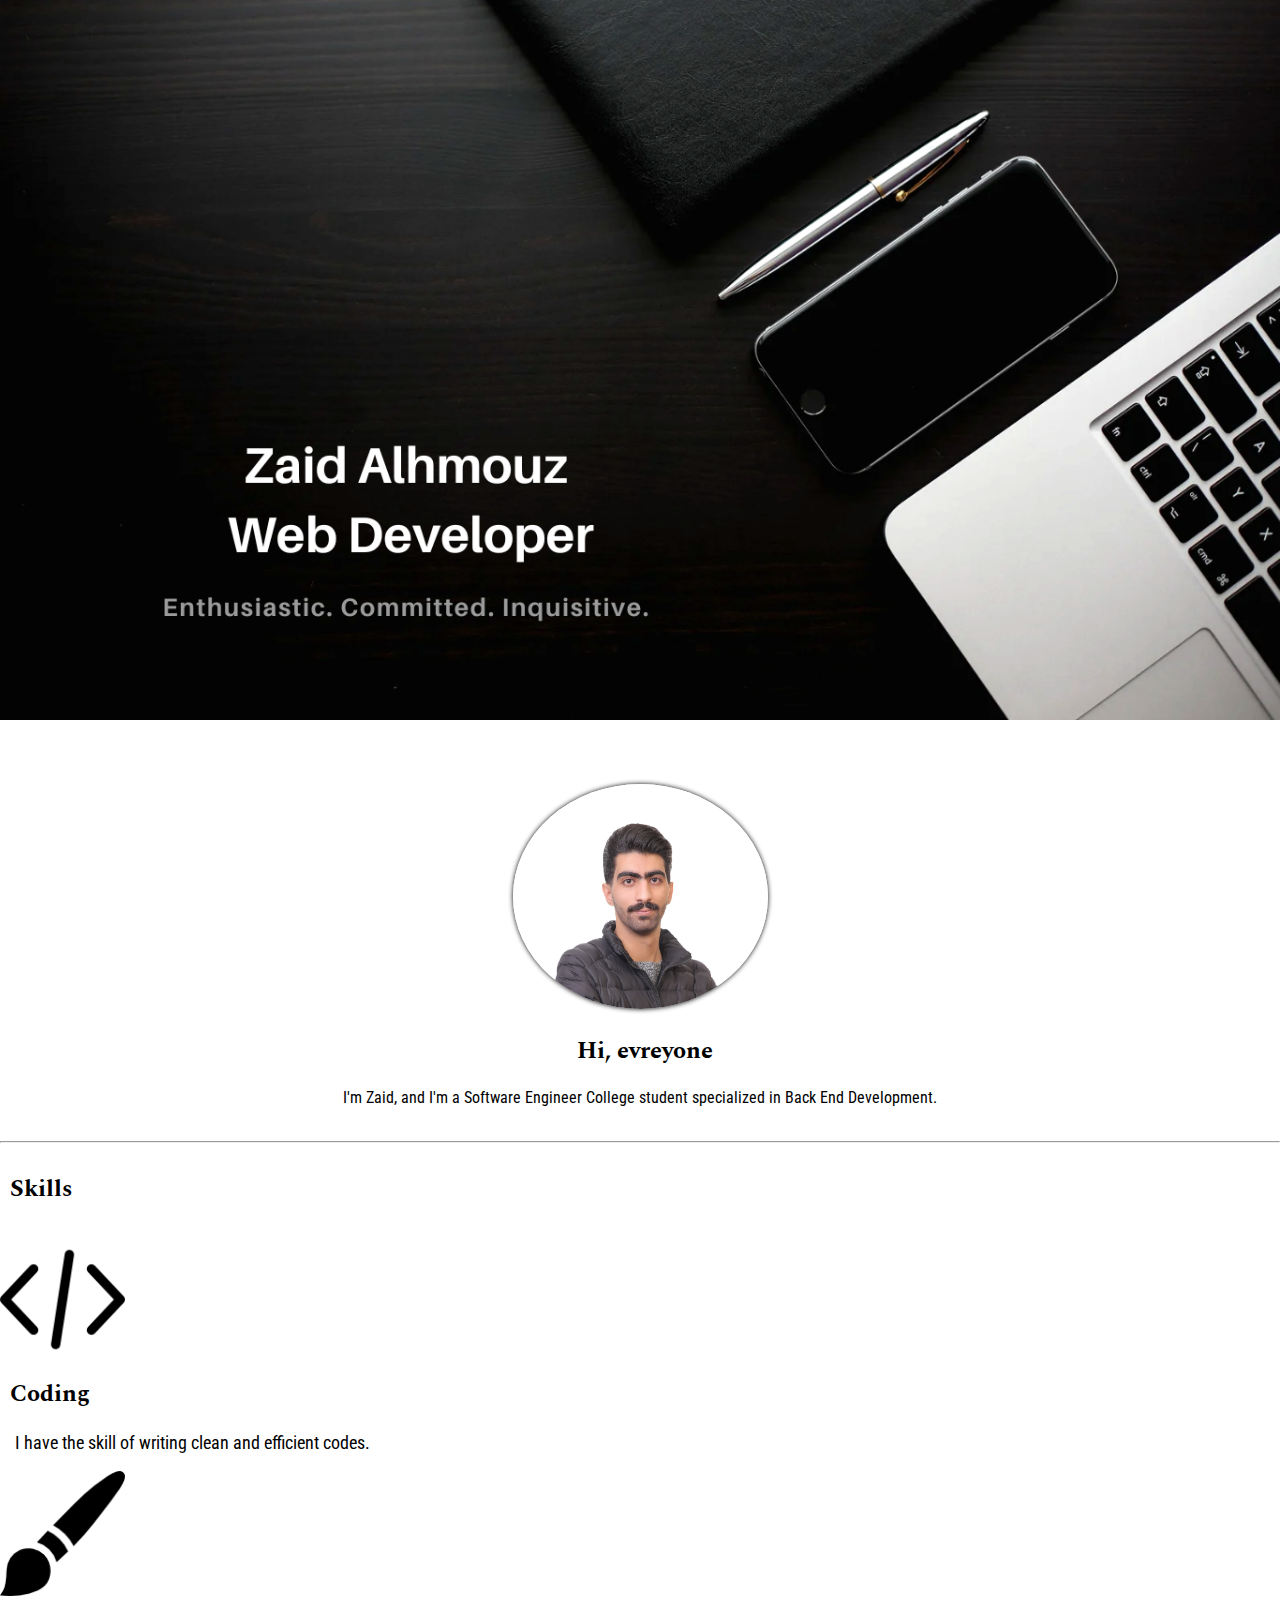
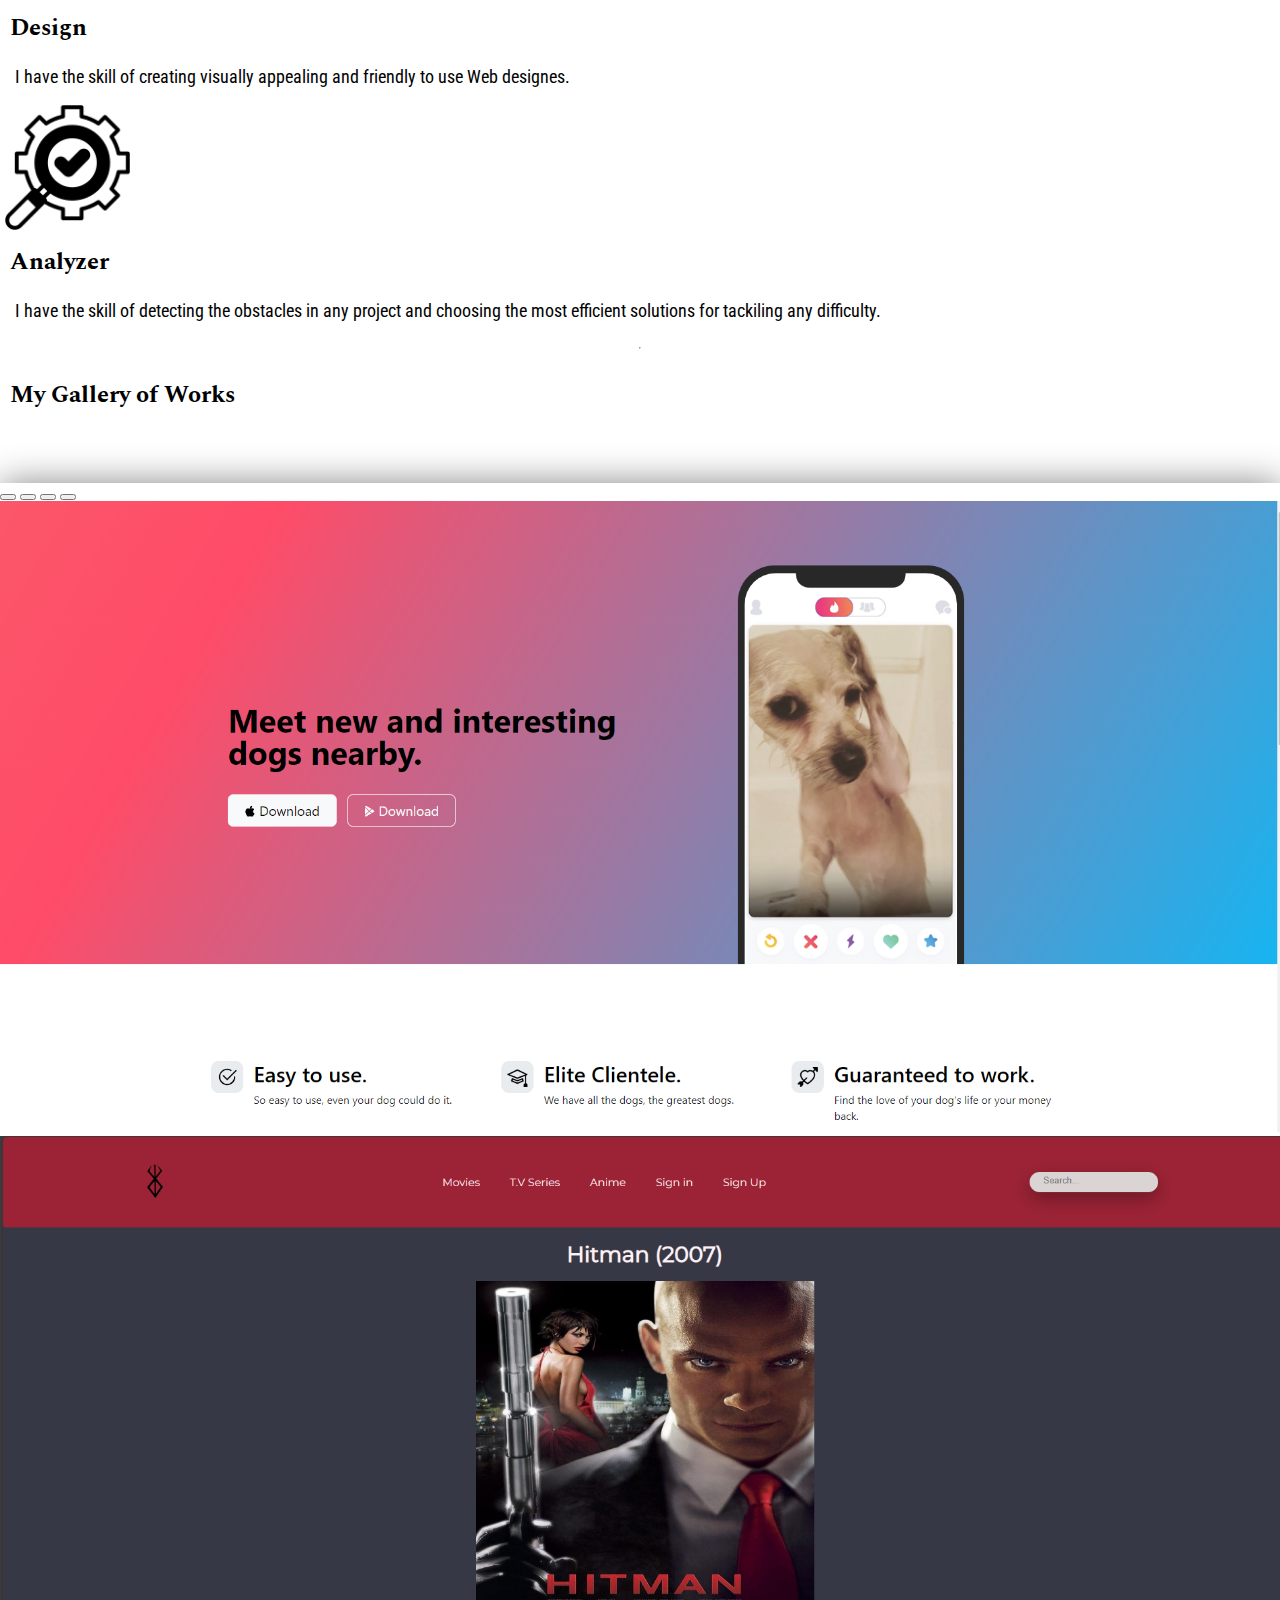
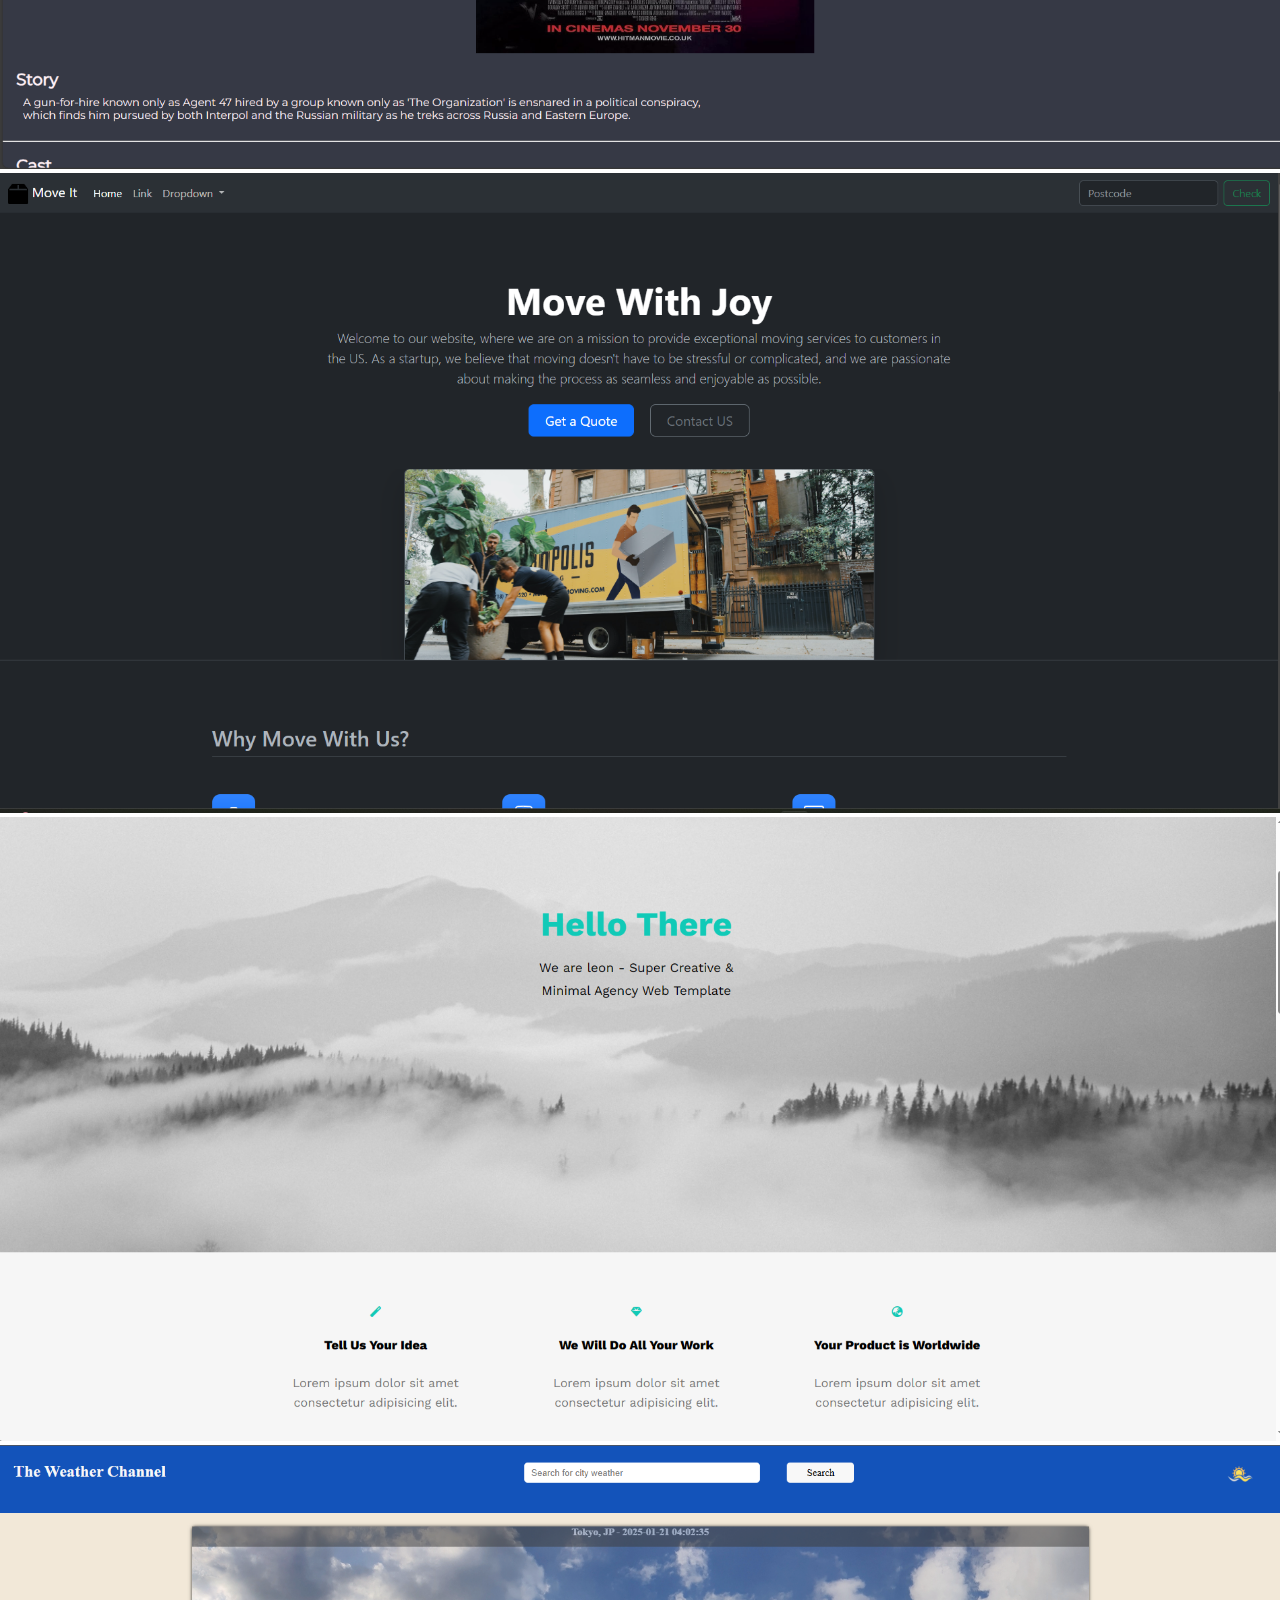
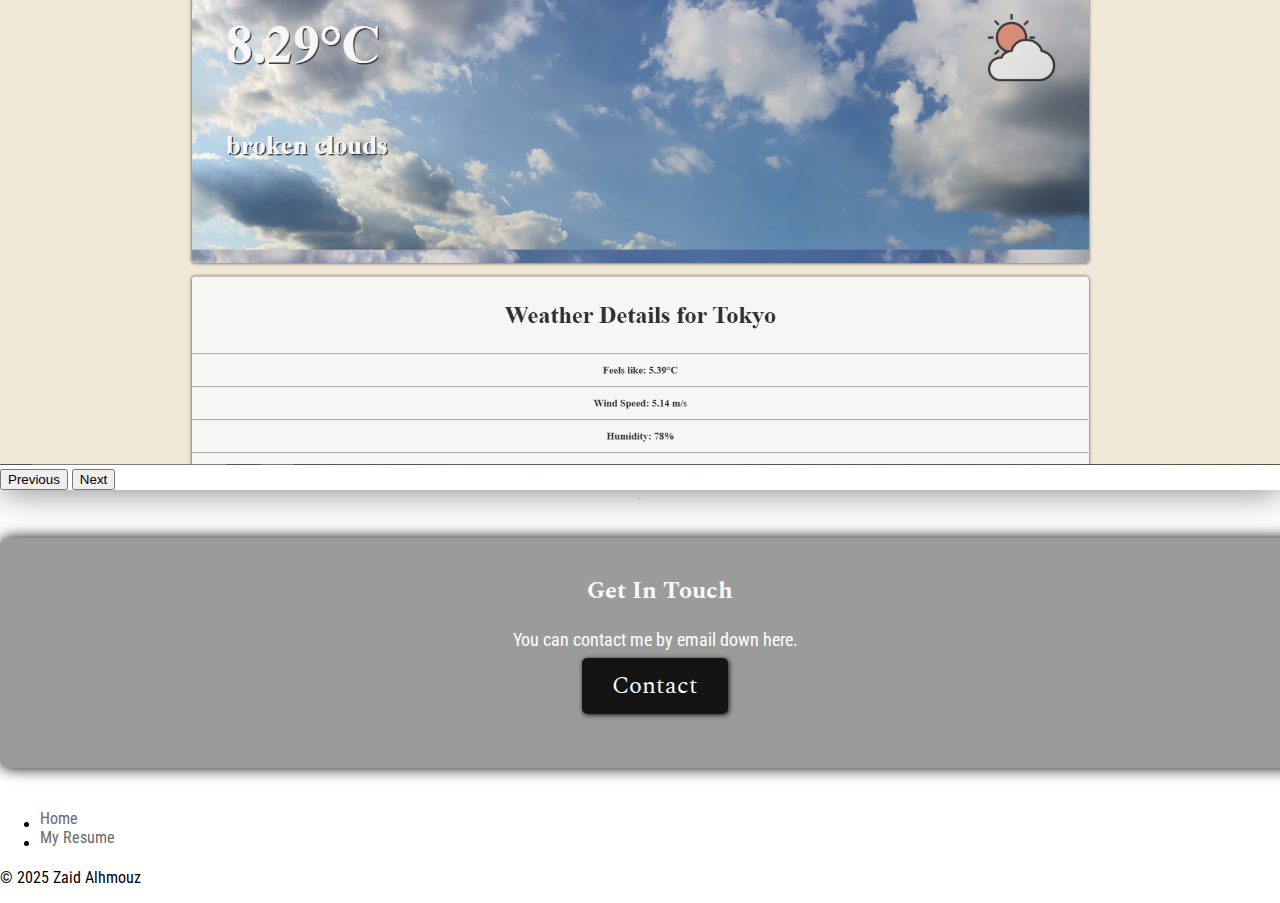
<file: index.html>
<!DOCTYPE html>
<html lang="en">
<head>
    <meta charset="UTF-8">
    <meta name="viewport" content="width=device-width, initial-scale=1.0">
    <link rel="stylesheet" href="./style.css">
    <link href="https://cdn.jsdelivr.net/npm/bootstrap@5.3.2/dist/css/bootstrap.min.css" rel="stylesheet" integrity="sha384-T3c6CoIi6uLrA9TneNEoa7RxnatzjcDSCmG1MXxSR1GAsXEV/Dwwykc2MPK8M2HN" crossorigin="anonymous">
    <title>Zaid Alhmouz Portfolio</title>
</head>
<body>
  
<div class="Main-Wallpaper">
 <div class="Wallpaper-image">
  <img src="./Images/Zaid Alhmouz Web Developer.png" width=100% height="70%">
 </div> 
</div>
<div class="info">
<img class="personal-image" src="./Images/Personal-Image.jpg" width="255" height="225">
<h2>Hi, evreyone</h2>
<p class="about-info">I'm Zaid, and I'm a Software Engineer College student specialized in Back End Development.<br >
</p>
</div>
<hr />

<div class="container marketing">
<h2 class="skills-header">Skills</h2>
  <!-- Three columns of text below the carousel -->
  <div class="row">
    <div class="col-lg-4">
      <img src="./Images/coding.png" width="125" height="125"> 
      <h2 class="fw-normal">Coding</h2>
      <p>I have the skill of writing clean and efficient codes.</p>
      
    </div><!-- /.col-lg-4 -->
    <div class="col-lg-4">
      <img class="Design-image" src="./Images/brush.png" width="125" height="125">
      <h2 class="fw-normal">Design</h2>
      <p>I have the skill of creating visually appealing and friendly to use Web designes.</p>
      
    </div><!-- /.col-lg-4 -->
    <div class="col-lg-4">
      <img class="Analyze-image" src="./Images/Analyze.png" width="125" height="125">
            <h2 class="fw-normal">Analyzer</h2>
      <p>I have the skill of detecting the obstacles in any project and choosing the most efficient solutions for tackiling any difficulty.</p>
      
    </div><!-- /.col-lg-4 -->
  </div><!-- /.row -->
  <hr />
  <div class="Gallery-header">
    <h2>My Gallery of Works</h2>
  </div>

  <div class="car-container">
    <div id="myCarousel" class="carousel slide mb-6" data-bs-ride="carousel">
    <div class="carousel-indicators">
      <button type="button" data-bs-target="#myCarousel" data-bs-slide-to="0" class="" aria-label="Slide 1"></button>
      <button type="button" data-bs-target="#myCarousel" data-bs-slide-to="1" aria-label="Slide 2" class=""></button>
      <button type="button" data-bs-target="#myCarousel" data-bs-slide-to="2" aria-label="Slide 3"></button>
      <button type="button" data-bs-target="#myCarousel" data-bs-slide-to="3" aria-label="Slide 4" class="active" aria-current="true"></button>
    </div>
    <div class="carousel-inner">
      <a href="https://zaid-alhmouz.github.io/TinDog/">
      <div class="carousel-item">
        <img class="slide-img" src="./Images/Work1..png" width="100%" height="500px">
      </div>
      </a>
      <a href="https://zaid-alhmouz.github.io/Behelit/">
      <div class="carousel-item">
        <img class="slide-img" src="./Images/Behelit.png" width="100%" height="500px">
      </div>
      </a>
      <a href="https://zaid-alhmouz.github.io/MoveIt/">
      <div class="carousel-item">
        <img class="slide-img" src="./Images/Work3.png" width="100%" height="500px">      
      </div>
      </a>
      <a href="https://zaid-alhmouz.github.io/Leon/">
        <div class="carousel-item">
          <img class="slide-img" src="./Images/Work4.png" width="100%" height="500px">      
        </div>
        </a>
        <a href="https://weather-channel-u86p.onrender.com/">
          <div class="carousel-item active">
            <img class="slide-img" src="./Images/Weather-Channel.PNG" width="100%" height="500px">      
          </div>
          </a>
    </div>
    <button class="carousel-control-prev" type="button" data-bs-target="#myCarousel" data-bs-slide="prev">
      <span class="carousel-control-prev-icon" aria-hidden="true"></span>
      <span class="visually-hidden">Previous</span>
    </button>
    <button class="carousel-control-next" type="button" data-bs-target="#myCarousel" data-bs-slide="next">
      <span class="carousel-control-next-icon" aria-hidden="true"></span>
      <span class="visually-hidden">Next</span>
    </button>
  </div>
  </div>
  

  <!-- END THE FEATURETTES -->
  <hr />
<div class="contact-container">
  <h2>Get In Touch</h2>
  <p>You can contact me by email down here.</p>
  <a href="mailto:zezozaid2262003@gmail.com">Contact</a>
</div>
  


  <div class="footer-container">

    <div class="container">
    <footer class="py-3 mt-3 mx-0">
      <ul class="nav justify-content-center border-bottom pb-3 mb-3">
        <li class="nav-item"><a href="#">Home</a></li>
        <li class="nav-item"><a href="./My Resume/index.html">My Resume</a></li>
      </ul>
      <p class="text-center text-body-secondary">© 2025 Zaid Alhmouz</p>
    </footer>
  </div>
  </div>

  
  <script src="https://cdn.jsdelivr.net/npm/bootstrap@5.3.3/dist/js/bootstrap.bundle.min.js" integrity="sha384-YvpcrYf0tY3lHB60NNkmXc5s9fDVZLESaAA55NDzOxhy9GkcIdslK1eN7N6jIeHz" crossorigin="anonymous"></script>

</body>
</html>
</file>
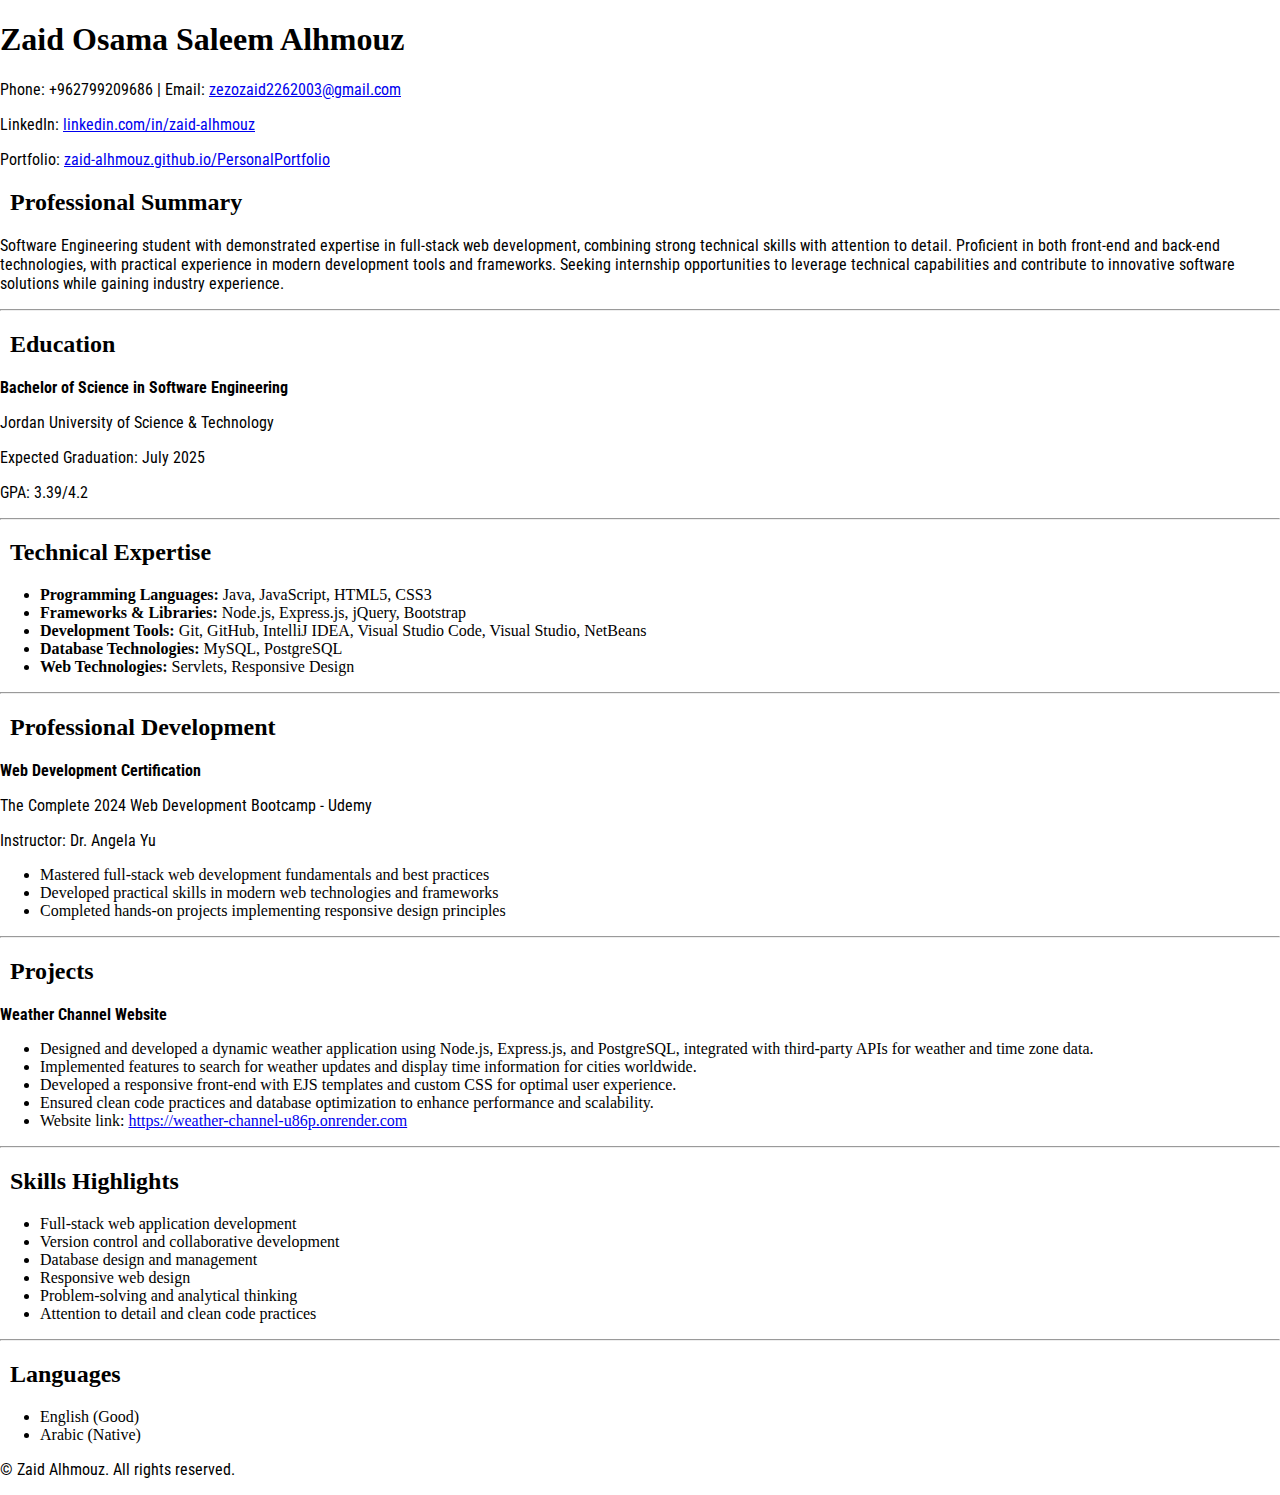
<file: My Resume/index.html>
<!DOCTYPE html>
<html lang="en">
    <head>
        <meta charset="UTF-8" />
        <meta name="viewport" content="width=device-width, initial-scale=1.0" />
        <link href="https://cdn.jsdelivr.net/npm/bootstrap@5.3.2/dist/css/bootstrap.min.css" rel="stylesheet" integrity="sha384-T3c6CoIi6uLrA9TneNEoa7RxnatzjcDSCmG1MXxSR1GAsXEV/Dwwykc2MPK8M2HN" crossorigin="anonymous">
        <link rel="stylesheet" href="../style.css">
        <title>ATS Resume - Zaid Alhmouz</title>
    </head>
    <body>
        <div class="px-4 pt-5 my-5 text-center border-bottom">
            <h1 class="display-4 fw-bold">Zaid Osama Saleem Alhmouz</h1>
            <p>Phone: +962799209686 | Email: <a href="mailto:zezozaid2262003@gmail.com">zezozaid2262003@gmail.com</a></p>
            <p>LinkedIn: <a href="https://linkedin.com/in/zaid-alhmouz" target="_blank">linkedin.com/in/zaid-alhmouz</a></p>
            <p>Portfolio: <a href="https://zaid-alhmouz.github.io/PersonalPortfolio" target="_blank">zaid-alhmouz.github.io/PersonalPortfolio</a></p>
        </div>

        <section class="container my-5">
            <h2>Professional Summary</h2>
            <p>Software Engineering student with demonstrated expertise in full-stack web development, combining strong technical skills with attention to detail. Proficient in both front-end and back-end technologies, with practical experience in modern development tools and frameworks. Seeking internship opportunities to leverage technical capabilities and contribute to innovative software solutions while gaining industry experience.</p>

            <hr />

            <h2>Education</h2>
            <p><strong>Bachelor of Science in Software Engineering</strong></p>
            <p>Jordan University of Science & Technology</p>
            <p>Expected Graduation: July 2025</p>
            <p>GPA: 3.39/4.2</p>

            <hr />

            <h2>Technical Expertise</h2>
            <ul>
                <li><strong>Programming Languages:</strong> Java, JavaScript, HTML5, CSS3</li>
                <li><strong>Frameworks & Libraries:</strong> Node.js, Express.js, jQuery, Bootstrap</li>
                <li><strong>Development Tools:</strong> Git, GitHub, IntelliJ IDEA, Visual Studio Code, Visual Studio, NetBeans</li>
                <li><strong>Database Technologies:</strong> MySQL, PostgreSQL</li>
                <li><strong>Web Technologies:</strong> Servlets, Responsive Design</li>
            </ul>

            <hr />

            <h2>Professional Development</h2>
            <p><strong>Web Development Certification</strong></p>
            <p>The Complete 2024 Web Development Bootcamp - Udemy</p>
            <p>Instructor: Dr. Angela Yu</p>
            <ul>
                <li>Mastered full-stack web development fundamentals and best practices</li>
                <li>Developed practical skills in modern web technologies and frameworks</li>
                <li>Completed hands-on projects implementing responsive design principles</li>
            </ul>

            <hr />

            <h2>Projects</h2>
            <p><strong>Weather Channel Website</strong></p>
            <ul>
                <li>Designed and developed a dynamic weather application using Node.js, Express.js, and PostgreSQL, integrated with third-party APIs for weather and time zone data.</li>
                <li>Implemented features to search for weather updates and display time information for cities worldwide.</li>
                <li>Developed a responsive front-end with EJS templates and custom CSS for optimal user experience.</li>
                <li>Ensured clean code practices and database optimization to enhance performance and scalability.</li>
                <li>Website link: <a href="https://weather-channel-u86p.onrender.com" target="_blank">https://weather-channel-u86p.onrender.com</a></li>
            </ul>

            <hr />

            <h2>Skills Highlights</h2>
            <ul>
                <li>Full-stack web application development</li>
                <li>Version control and collaborative development</li>
                <li>Database design and management</li>
                <li>Responsive web design</li>
                <li>Problem-solving and analytical thinking</li>
                <li>Attention to detail and clean code practices</li>
            </ul>

            <hr />

            <h2>Languages</h2>
            <ul>
                <li>English (Good)</li>
                <li>Arabic (Native)</li>
            </ul>
        </section>

        <footer class="text-center my-4">
            <p>&copy; Zaid Alhmouz. All rights reserved.</p>
        </footer>
    </body>
</html>
</file>
<file: style.css>
@import url('https://fonts.googleapis.com/css2?family=Roboto:ital,wght@0,100;0,300;0,400;0,500;0,700;0,900;1,100;1,300;1,400;1,500;1,700;1,900&display=swap');
@import url('https://fonts.googleapis.com/css2?family=Spectral:ital,wght@0,200;0,300;0,400;0,500;0,600;0,700;0,800;1,200;1,300;1,400;1,500;1,600;1,700;1,800&display=swap');
@import url('https://fonts.googleapis.com/css2?family=Roboto+Condensed:ital,wght@0,100..900;1,100..900&family=Spectral:ital,wght@0,200;0,300;0,400;0,500;0,600;0,700;0,800;1,200;1,300;1,400;1,500;1,600;1,700;1,800&display=swap');

@media (max-width:767px)
{
    .wallpaper-image img{
        width:100%;
        height:80%;
    }
    .info h2{
        padding-top: 10px;
    }
    .marketing{
        text-align: center;
    }
    .car-container img{
        width: 100%;
        height: 100%;
    }
}
.button{
    margin-left: 10px;
}
.feature-icon {
    width: 4rem;
    height: 4rem;
    border-radius: 0.75rem;
}
h2{
    margin-left:10px;
}
.row p{
    margin-left:15px;
    font-family:"Roboto Condensed";
    font-size: 18px;
}
.info{
    margin:auto;
    margin-top: 50px;
    width: 50%;
    padding: 10px;
    text-align: center;

}
.info h2{
    font-family:"Spectral";
}

.info p{
    font-family: "Roboto Condensed";

}
.personal-image{
    border-radius: 50%;
    box-shadow: 0 0 5px black;
}
.skills-header{
    margin-bottom: 30px;
    font-family:"Spectral";
}
.fw-normal{
    margin-top: 10px;
    font-family:"Spectral"
}

.Analyze-image{
    margin-left: 5px;
}
.marketing{
    display: grid;
    grid-template-columns: repeat(autofill,minmax(300,1fr));
}

.Gallery-header{
    margin-bottom: 50px;
}
.Gallery-header h2{
    font-family:"Spectral";
}
body, html {
    width: 100%;
    margin: 0;
    padding: 0;
  }
  body, .footer-container {
    box-sizing: border-box;
  }
  .container {
    max-width: 100%;
  }
  
  
  .footer-container {
    width: 100%;
  }
  .car-container{
    transition: 0.8s;
    box-shadow: 1px 1px 35px grey;
  }
.carousel-item:hover{
border:solid 5px #FAEBD7;
}
.car-container img{
    width: 100%;
    height:100%;
}

.jumb-container{
    text-align: center;
}
.contact-container{
    width:100%;
    margin-top:30px;
    margin-bottom:30px;
    padding:15px;
    height:200px;
    text-align: center;
    background-color:#9b9b9b;    ;
    border-radius: 10px;
    box-shadow: 0 0 15px black;
}
.contact-container a{
position: relative;
background:#141414;
text-decoration: none;
font-size: 1.5em;
font-weight: 400;
padding:10px 30px;
transition: 0.5s;
color:#ffffff;
border-radius: 5px;
box-shadow: 1px 1px 5px #141414;
font-family: "Spectral";
}

.contact-container a:hover{
letter-spacing: 0.1rem;
color: #141414;
background: #F8F8FF;
content:"Gmail";
box-shadow: 0 0 35px #F8F8FF;
}

.contact-container h2{
    font-family: "Spectral";
    color:#F8F8FF;
}
.contact-container p{
    font-family: "Roboto Condensed";
    font-size: 18px;
    color: #ffffff;
}
.footer-container ul li a,p{
    font-family:"Roboto Condensed";
    transform:0.8s;
}
.footer-container ul li a{
    padding-right: 10px;
    position: relative;
    bottom:5px;
    margin-bottom: 0;
    text-decoration: none;
    color:#696969;  
    transition: 0.8s;
}
.footer-container ul li a:hover{
    font-size:18px;
    font-weight: 600;
    color:#141414;
    text-shadow: 0 0 35px #FFFFF0;
}
</file>
